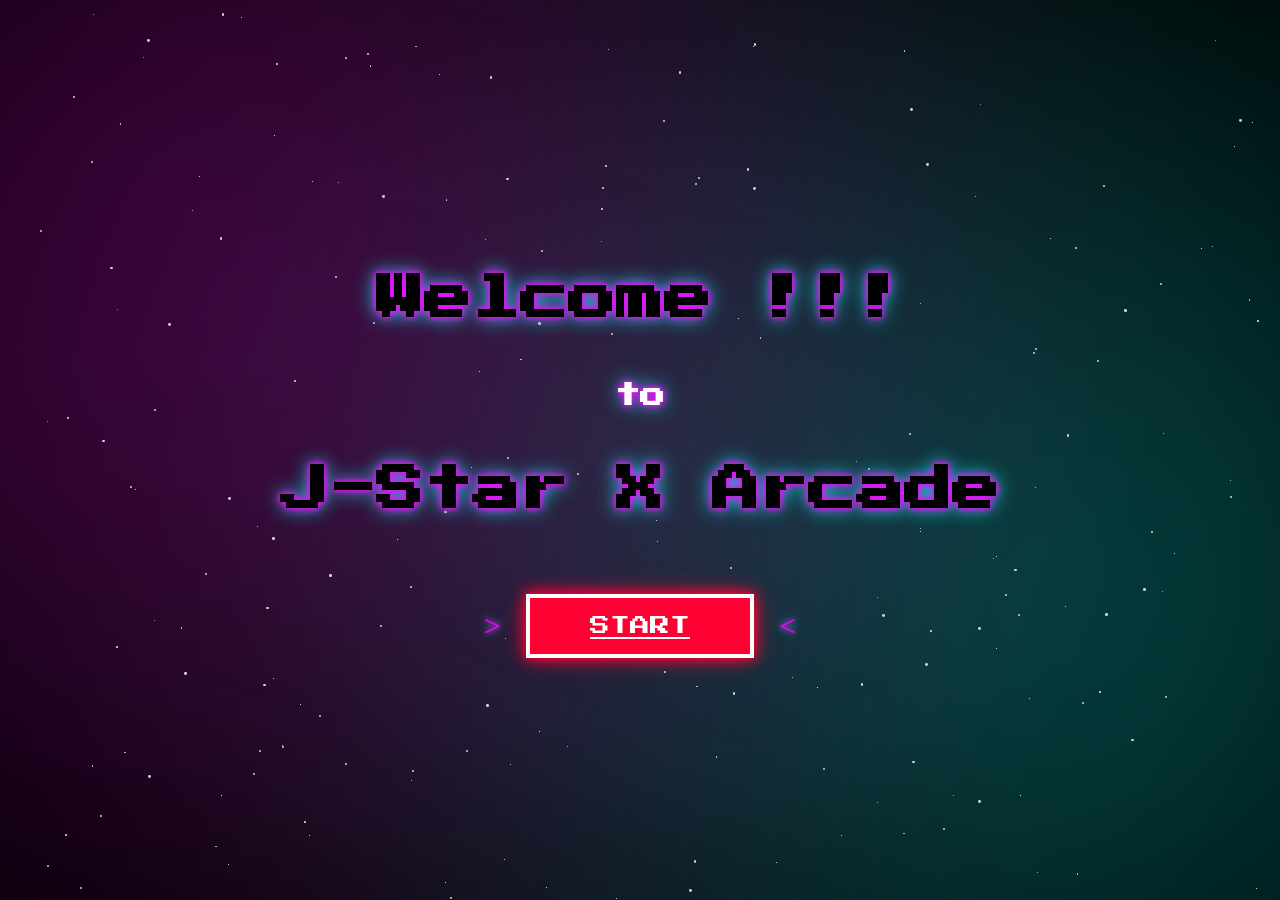
<file: index.html>
<!DOCTYPE html>
<html lang="en">
<head>
    <meta charset="UTF-8">
    <meta name="viewport" content="width=device-width, initial-scale=1.0">
    <title>Start</title>

    <link href="https://fonts.googleapis.com/css2?family=Press+Start+2P&display=swap" rel="stylesheet">
    <link rel="stylesheet" href="Aset/styling/background-style.css">
    <link rel="stylesheet" href="Aset/styling/start-style.css">
</head>

<body>
    <div class="stars"></div>
    <div class="shooting-star"></div>
    <div class="background-glow"></div>
    <div class="rocket"></div>

    <div class="rocket-wrapper">
        <svg class="rocket" viewBox="0 0 100 140">

            <!-- Body -->
            <defs>
                <linearGradient id="bodyGrad" x1="0%" y1="0%" x2="0%" y2="100%">
                    <stop offset="0%" stop-color="#ffffff"/>
                    <stop offset="100%" stop-color="#bdbdbd"/>
                </linearGradient>
            </defs>

            <path d="M50 5 
                    C75 25 75 75 50 115 
                    C25 75 25 25 50 5Z" 
                fill="url(#bodyGrad)"/>

            <!-- Window -->
            <circle cx="50" cy="45" r="10" fill="#00ffff" opacity="0.9"/>

            <!-- Fins -->
            <path d="M25 85 L5 110 L25 100 Z" fill="#ff0033"/>
            <path d="M75 85 L95 110 L75 100 Z" fill="#ff0033"/>

            <!-- Flame -->
            <g class="flame">
                <path d="M50 115 
                        C65 105 60 80 50 95 
                        C40 80 35 105 50 115Z" 
                    fill="#ff4500"/>
                <path d="M50 110 
                        C58 100 55 85 50 95 
                        C45 85 42 100 50 110Z" 
                    fill="#ffff00"/>
            </g>

        </svg>
    </div>
    

    <div class="start-container">
        <h1> Welcome !!!</h1>
        <h2> to </h2>
        <h1> J-Star X Arcade </h1>

        <div class="menu-item" onclick="startGame()">
            <span class="arrow left">&gt;</span>
            <a href="home.html" class="play-btn">START</a>
            <span class="arrow right">&lt;</span>
        </div>

    </div>
    

    <script src="Aset/script/background-script.js"></script>
    <script src="Aset/script/rocket.js"></script>
    <script>
        function startGame() {
        alert("Game Start!");
        window.location.href = "../Main/home.html";}    
    </script>

</body>
</html>
</file>
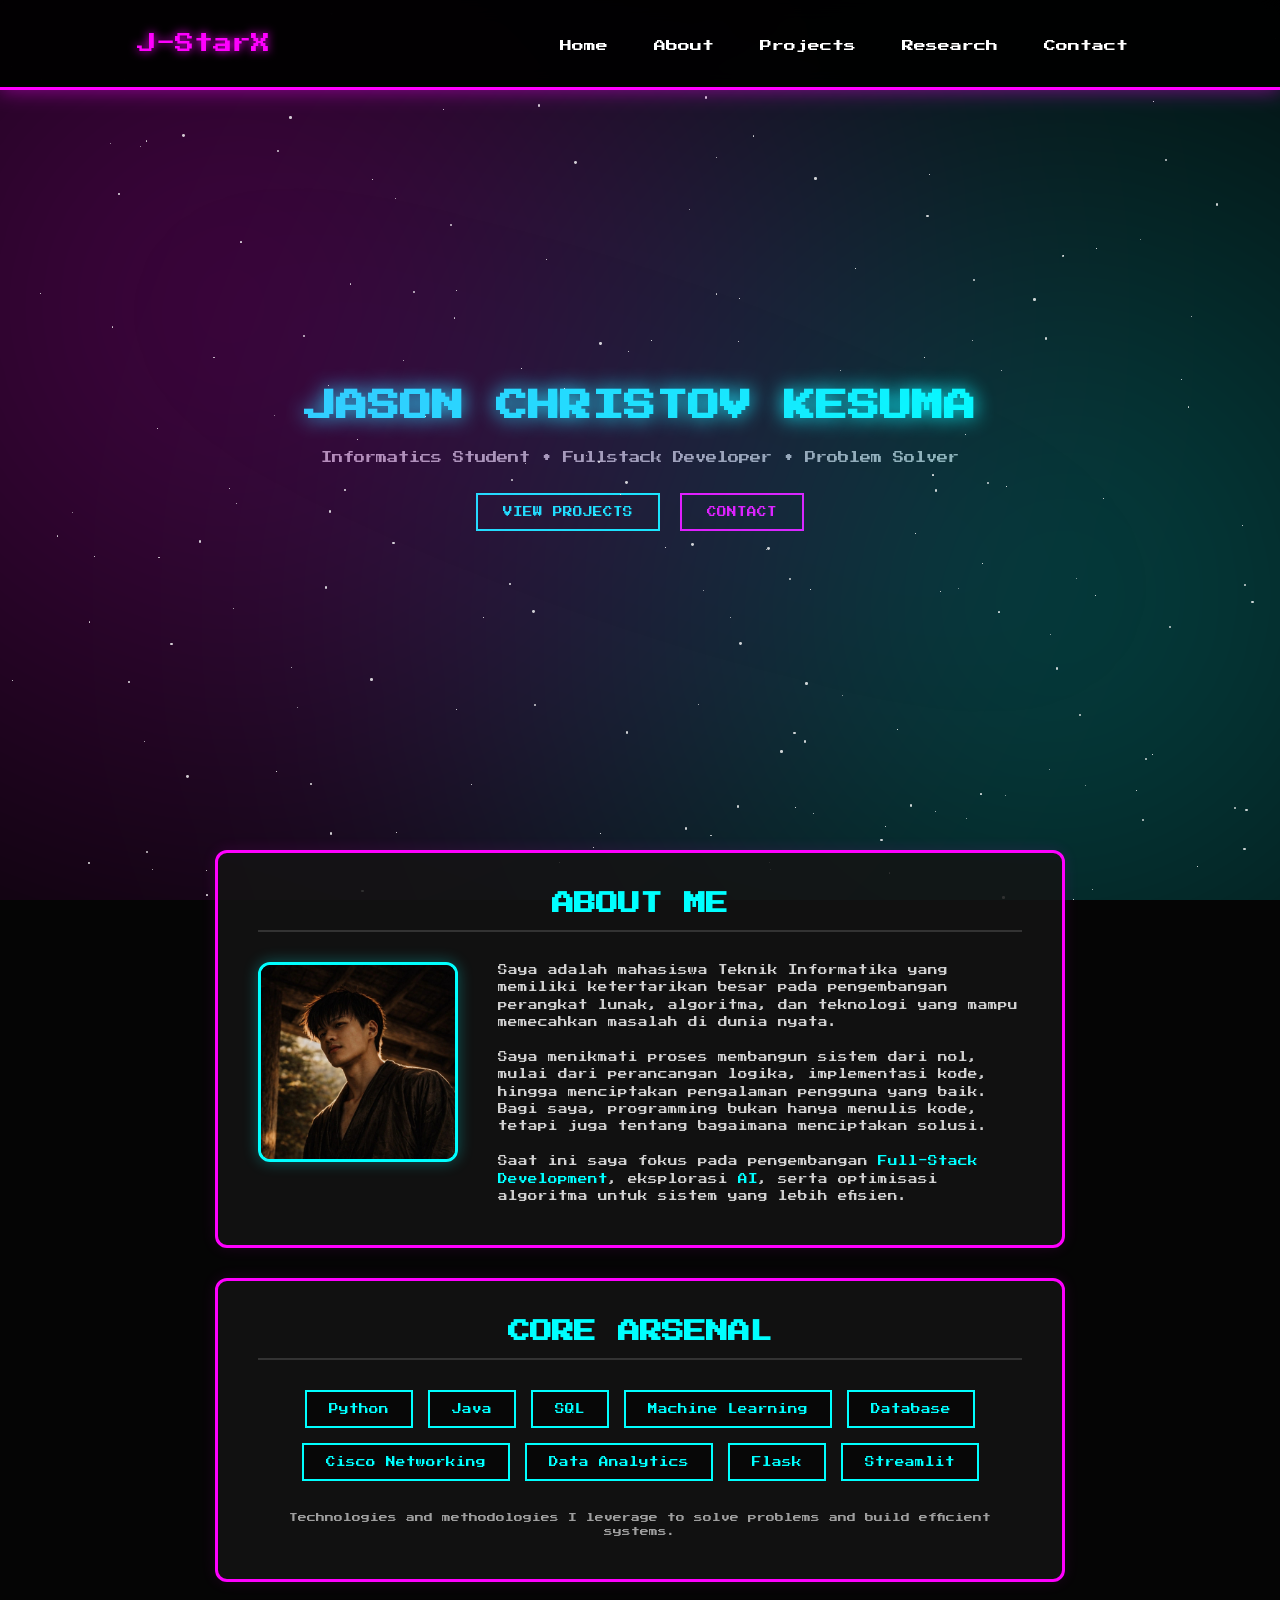
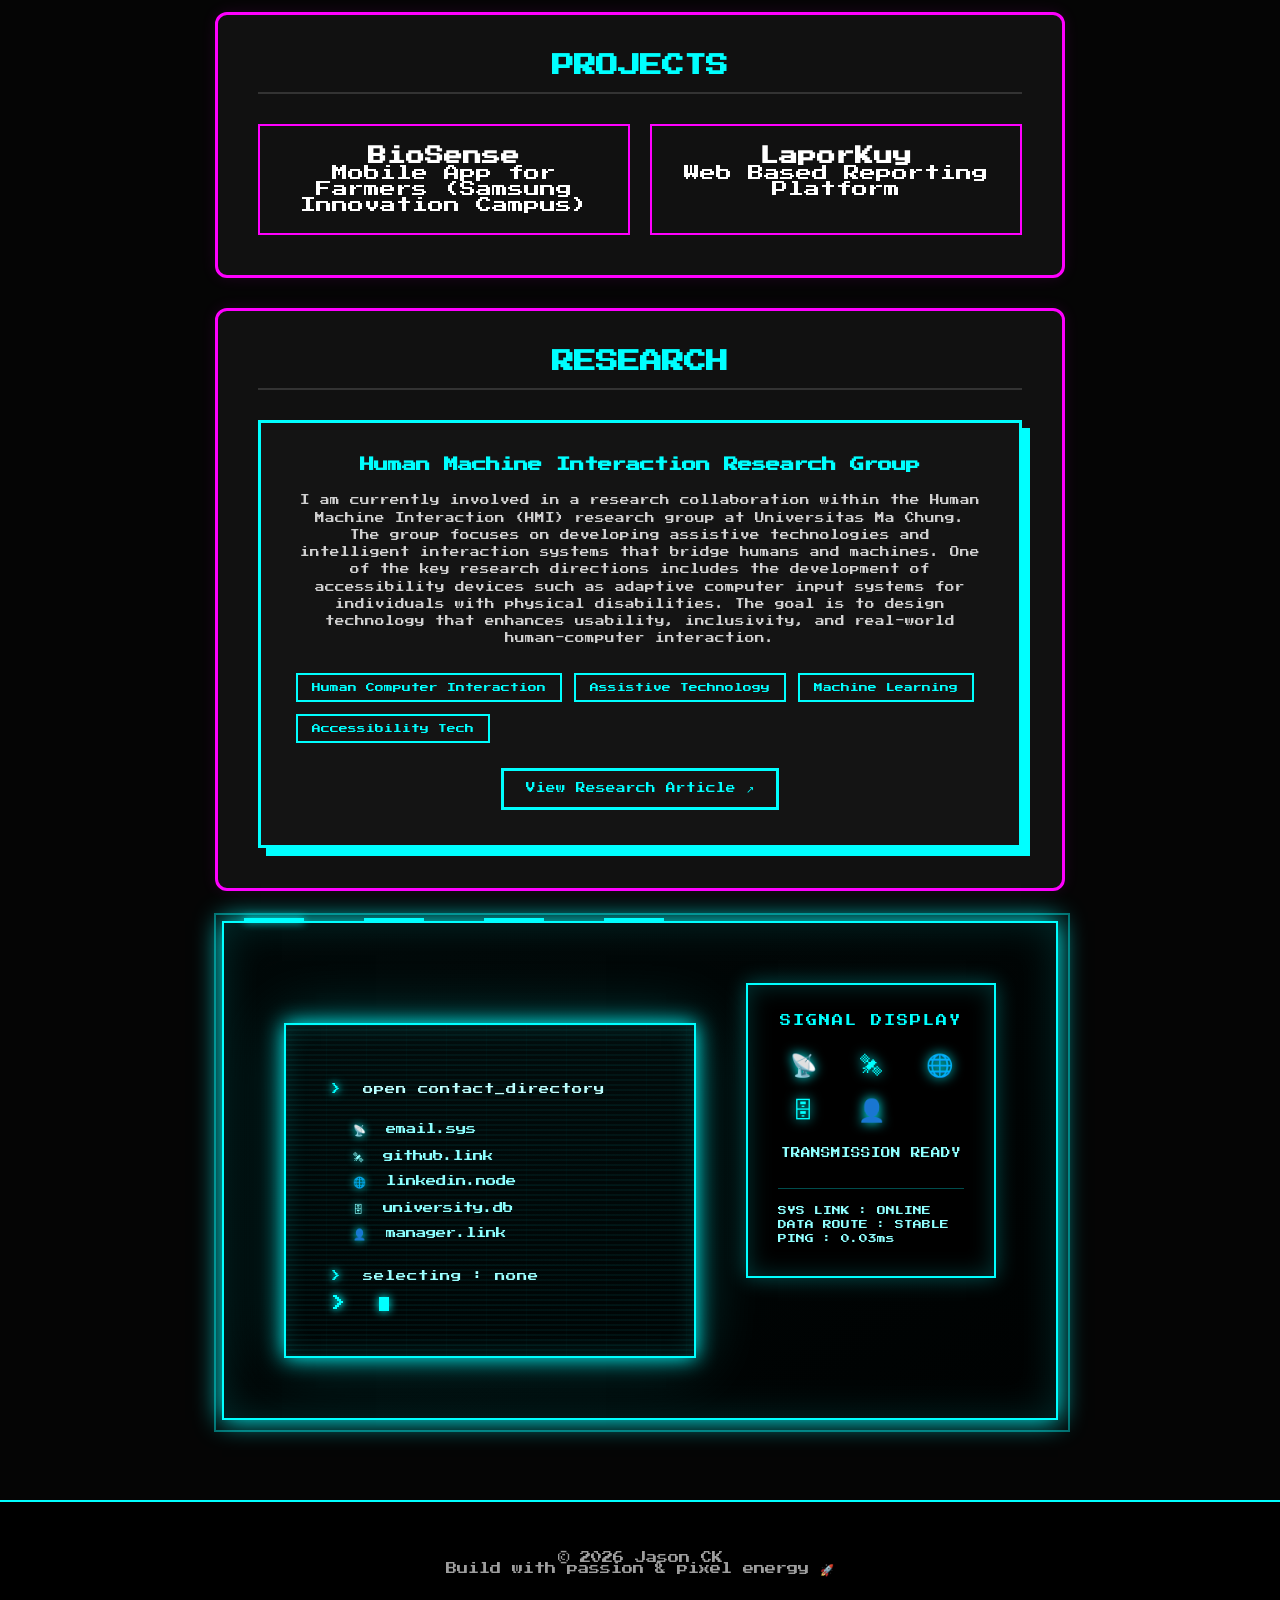
<file: home.html>
<!DOCTYPE html>
<html lang="en">
<head>
    <meta charset="UTF-8">
    <meta name="viewport" content="width=device-width, initial-scale=1.0">
    <title>Home | Jason CK</title>

    <link href="https://fonts.googleapis.com/css2?family=Press+Start+2P&display=swap" rel="stylesheet">
    <link rel="stylesheet" href="Aset/styling/background-style.css">
    <link rel="stylesheet" href="Aset/styling/home-style.css">
</head>

<body>
    <div class="stars"></div>
    <div class="shooting-star"></div>
    <div class="background-glow"></div>
    <div class="rocket"></div>

    <div class="rocket-wrapper">
        <svg class="rocket" viewBox="0 0 100 140">

            <!-- Body -->
            <defs>
                <linearGradient id="bodyGrad" x1="0%" y1="0%" x2="0%" y2="100%">
                    <stop offset="0%" stop-color="#ffffff"/>
                    <stop offset="100%" stop-color="#bdbdbd"/>
                </linearGradient>
            </defs>

            <path d="M50 5 
                    C75 25 75 75 50 115 
                    C25 75 25 25 50 5Z" 
                fill="url(#bodyGrad)"/>

            <!-- Window -->
            <circle cx="50" cy="45" r="10" fill="#00ffff" opacity="0.9"/>

            <!-- Fins -->
            <path d="M25 85 L5 110 L25 100 Z" fill="#ff0033"/>
            <path d="M75 85 L95 110 L75 100 Z" fill="#ff0033"/>

            <!-- Flame -->
            <g class="flame">
                <path d="M50 115 
                        C65 105 60 80 50 95 
                        C40 80 35 105 50 115Z" 
                    fill="#ff4500"/>
                <path d="M50 110 
                        C58 100 55 85 50 95 
                        C45 85 42 100 50 110Z" 
                    fill="#ffff00"/>
            </g>

        </svg>
    </div>

    <header class="navbar">
        <div class="logo">J-StarX</div> 

        <div class="menu-toggle">&#9776;</div>

        <nav class="nav-menu">
            <a href="#home">Home</a>
            <a href="#about">About</a>
            <a href="#projects">Projects</a>
            <a href="#research">Research</a>
            <a href="#contact">Contact</a>
        </nav>
    </header>

    <div class="main-container">

        <section id="home" class="hero-section">
            <h1 class="hero-title">JASON CHRISTOV KESUMA</h1>
            <p class="hero-role">
                Informatics Student • Fullstack Developer • Problem Solver
            </p>

            <div class="hero-buttons">
                <a href="#projects" class="hero-btn">VIEW PROJECTS</a>
                <a href="#contact" class="hero-btn secondary">CONTACT</a>
            </div>
        </section>

        <section id="about" class="section-box">
            <h1>ABOUT ME</h1>

            <div class="about-content">

                <div class="photo-wrapper">
                    <img src="Aset/JasonPic.jpeg" alt="Jason Christov Kesuma">
                </div>

                <div class="about-text">

                    <p>
                        Saya adalah mahasiswa Teknik Informatika yang memiliki
                        ketertarikan besar pada pengembangan perangkat lunak,
                        algoritma, dan teknologi yang mampu memecahkan masalah
                        di dunia nyata.
                    </p>

                    <p>
                        Saya menikmati proses membangun sistem dari nol,
                        mulai dari perancangan logika, implementasi kode,
                        hingga menciptakan pengalaman pengguna yang baik.
                        Bagi saya, programming bukan hanya menulis kode,
                        tetapi juga tentang bagaimana menciptakan solusi.
                    </p>

                    <p>
                        Saat ini saya fokus pada pengembangan
                        <span class="highlight">Full-Stack Development</span>,
                        eksplorasi <span class="highlight">AI</span>,
                        serta optimisasi algoritma untuk sistem yang lebih efisien.
                    </p>

                </div>

            </div>
        </section>

        <section id="skills" class="section-box">
            <h1>CORE ARSENAL</h1>

            <div class="skills-container">

                <div class="skill-tag">Python</div>

                <div class="skill-tag">Java</div>
                <div class="skill-tag">SQL</div>
                <div class="skill-tag">Machine Learning</div>
                <div class="skill-tag">Database</div>

                <div class="skill-tag">Cisco Networking</div>
                <div class="skill-tag">Data Analytics</div>
                <div class="skill-tag">Flask</div>
                <div class="skill-tag">Streamlit</div>

            </div>

            <p class="skills-desc">
            Technologies and methodologies I leverage to solve problems and build efficient systems.
            </p>
        </section>

        <section id="projects" class="section-box">
            <h1>PROJECTS</h1>
            <div class="project-grid">
                <div class="project-card">
                    <h3>BioSense</h3>
                    <p>Mobile App for Farmers (Samsung Innovation Campus)</p>
                </div>

                <div class="project-card">
                    <h3>LaporKuy</h3>
                    <p>Web Based Reporting Platform</p>
                </div>
            </div>
        </section>

        <section id="research" class="section-box">
            <h1>RESEARCH</h1>
            <div class="research-card">
                <h2>Human Machine Interaction Research Group</h2>
                <p>
                    I am currently involved in a research collaboration within the
                    Human Machine Interaction (HMI) research group at Universitas Ma Chung.
                    The group focuses on developing assistive technologies and intelligent
                    interaction systems that bridge humans and machines.

                    One of the key research directions includes the development of
                    accessibility devices such as adaptive computer input systems for
                    individuals with physical disabilities. The goal is to design
                    technology that enhances usability, inclusivity, and real-world
                    human-computer interaction.
                </p>
                <div class="research-tags">

                    <span>Human Computer Interaction</span>
                    <span>Assistive Technology</span>
                    <span>Machine Learning</span>
                    <span>Accessibility Tech</span>
                </div>
                <a href="https://machung.ac.id/ma-chung-di-media/siap-hilirisasi-pusat-studi-hmi-universitas-ma-chung-terus-kembangkan-mouse-difabel/"
                target="_blank"
                class="research-btn">
                View Research Article ↗
                </a>
            </div>

            </section>

       <section class="contact-section">
            <!-- TERMINAL BOX (kode kamu) -->

            <div class="terminal-box">

            <p class="terminal-line"><span class="prompt">></span> open contact_directory</p>

            <div class="terminal-files">

            <a href="mailto:jasonck@student.ac.id" class="terminal-item" data-name="email.sys">
            <span class="file-icon">📡</span> email.sys
            </a>

            <a href="https://github.com/JasonCK897" target="_blank" class="terminal-item" data-name="github.link">
            <span class="file-icon">🛰</span> github.link
            </a>

            <a href="https://www.linkedin.com/in/jason-christov-kesuma-a2a19a36b/" target="_blank" class="terminal-item" data-name="linkedin.node">
            <span class="file-icon">🌐</span> linkedin.node
            </a>

            <a href="https://machung.ac.id/" target="_blank" class="terminal-item" data-name="university.db">
            <span class="file-icon">🗄</span> university.db
            </a>

            <a href="https://lockey-irawan.github.io/" target="_blank" class="terminal-item" data-name="manager.link">
            <span class="file-icon">👤</span> manager.link
            </a>

            </div>

            <p class="terminal-line status-line">
            <span class="prompt">></span> selecting : <span id="active-file">none</span>
            </p>

            <p class="cursor-line">
            <span class="prompt">></span> <span class="cursor"></span>
            </p>

            </div>


            <!-- PANEL DISPLAY KANAN -->

            <div class="contact-display">

                <div class="display-title">SIGNAL DISPLAY</div>

                <div class="display-icons">

                <div class="signal-icon">📡</div>
                <div class="signal-icon">🛰</div>
                <div class="signal-icon">🌐</div>
                <div class="signal-icon">🗄</div>
                <div class="signal-icon">👤</div>

                </div>

                <div class="signal-status">
                TRANSMISSION READY
                </div>

                <div class="system-status">
                    <p>SYS LINK : ONLINE</p>
                    <p>DATA ROUTE : STABLE</p>
                    <p>PING : 0.03ms</p>

                </div>

            </div>

        </section>

    </div>

    <footer class="footer">
        <p>© 2026 Jason CK</p>
        <p>Build with passion & pixel energy 🚀</p>
    </footer>

    <script src="Aset/script/background-script.js"></script>
    <script src="Aset/script/rocket.js"></script>
    <script src="Aset/script/home.js"></script>
</body>
</html>
</file>
<file: Aset/styling/background-style.css>
body {
    margin: 0;
    padding: 0;
    background: radial-gradient(circle at center, #111, #000);
}

/* ========================= */
/* ===== BACKGROUND ONLY ==== */
/* ========================= */
.stars {
    position: fixed;
    top: 0;
    left: 0;
    width: 100vw;
    height: 100vh;
    pointer-events: none; 
    z-index: 1;   
    pointer-events: none;
}
.star {
    position: absolute;
    background: white;
    border-radius: 50%;
    opacity: 0.8;
    animation: twinkle 2s infinite alternate;
}

@keyframes twinkle {
    from { opacity: 0.3; }
    to { opacity: 1; }
}

/* Shooting star */
.shooting-star {
    position: fixed;
    width: 120px;   /* panjang ekor */
    height: 3px;    /* tebal garis */
    background: linear-gradient(to left, white, transparent);
    transform-origin: left center;
    opacity: 0;
    pointer-events: none;
    z-index: 0;
    filter: drop-shadow(0 0 6px white);
}

/* ========================= */
/* ===== GLOBAL GLOW ======= */
/* ========================= */

.background-glow {
    position: fixed;
    inset: 0;
    z-index: 0;
    pointer-events: none;
    overflow: hidden;
}

.background-glow::before {
    content: "";
    position: absolute;
    width: 160%;
    height: 160%;
    top: -30%;
    left: -30%;
    background:
        radial-gradient(circle at 30% 40%, rgba(255, 0, 255, 0.25), transparent 50%),
        radial-gradient(circle at 70% 60%, rgba(0, 255, 255, 0.25), transparent 50%);
    filter: blur(120px);
    animation: rotateGlow 80s linear infinite;
}

@keyframes rotateGlow {
    from { transform: rotate(0deg); }
    to { transform: rotate(360deg); }
}

.rocket-wrapper {
    position: fixed;
    width: 80px;
    z-index: 1;
    pointer-events: none;
}

.rocket {
    width: 100%;
    filter: drop-shadow(0 0 10px #00ffff)
            drop-shadow(0 0 20px #ff00ff);
}


.flame {
    transform-origin: top center;
    animation: flameFlicker 0.15s infinite alternate;
}

@keyframes flameFlicker {
    0% { transform: scaleY(1); opacity: 0.9; }
    100% { transform: scaleY(1.3); opacity: 1; }
}
</file>
<file: Aset/styling/start-style.css>
/* ========================= */
/* ===== ASSET KATA KATA ==== */
/* ========================= */

/* Title glow */
h1, h2 {
    text-align: center;
    position: relative;
    z-index: 1;
}

h1 {
    font-family: 'Press Start 2P', cursive;
    font-size: clamp(28px, 5vw, 48px);
    margin-bottom: 20px;
    text-shadow: 
        0 0 5px #ff00ff,
        0 0 10px #ff00ff,
        0 0 20px #00ffff;
}

h2 {
    font-family: 'Press Start 2P', cursive;
    font-size: clamp(25px, 3vw, 20px);
    margin-bottom: 5px;
    color: white;
    text-shadow: 
        0 0 5px #ff00ff,
        0 0 10px #ff00ff,
        0 0 20px #00ffff;
}

.start-container {
    min-height: 100vh;
    display: flex;
    flex-direction: column;
    justify-content: center; /* Tengah vertikal */
    align-items: center;     /* Tengah horizontal */
    text-align: center;
    gap: 20px;
    position: relative;
    z-index: 1;
}

.menu-item {
    display: flex;
    align-items: center;
    justify-content: center;
    gap: 25px;
    margin-top: 40px;
    cursor: pointer;
    position: relative;
    z-index: 1;
}

/* Hover effect */
.menu-item:hover .left {
    transform: translateX(15px);
}

.menu-item:hover .right {
    transform: translateX(-15px);
}

/* Optional: stronger glow on hover */
.menu-item:hover .arrow {
    color: #ffff00;
    text-shadow: 0 0 10px #ffff00, 0 0 20px #ff0000;
}

/* Arcade Button */
.play-btn {
    font-family: 'Press Start 2P', cursive;
    font-size: clamp(14px, 3vw, 20px);
    padding: 18px 60px;
    background: #ff0033;
    border: 4px solid white;
    color: white;
    cursor: pointer;
    box-shadow: 
        0 0 10px #ff0033,
        0 0 20px #ff0033;
    transition: 
        background 0.3s ease,
        color 0.3s ease,
        box-shadow 0.3s ease,
        transform 0.2s ease;
    position: relative;
    z-index: 1;
}

.play-btn:hover {
    background: #00ffff;
    color: black;
    box-shadow:
        0 0 15px #00ffff,
        0 0 35px #00ffff,
        0 0 60px #00ffff;
    transform: scale(1.08);
}

.play-btn:active {
    transform: scale(0.95);
    box-shadow:
        0 0 10px #ffff00,
        0 0 20px #ffff00;
}


/* Arrow Style */
.arrow {
    font-size: 30px;
    color: #ff00ff;
    text-shadow: 0 0 5px #ff00ff, 0 0 10px #00ffff;
    align-items: center;
    transition: 0.3s;
}

/* Idle animation */
.left {
    animation: idleLeft 1s infinite alternate;
}

.right {
    animation: idleRight 1s infinite alternate;
}

@keyframes idleLeft {
    from { transform: translateX(-5px); }
    to { transform: translateX(5px); }
}

@keyframes idleRight {
    from { transform: translateX(5px); }
    to { transform: translateX(-5px); }
}
</file>
<file: Aset/styling/home-style.css>
/* =========================================
RESET & BASE STYLES
========================================= */

*{
margin:0;
padding:0;
box-sizing:border-box;
}

html,body{
width:100%;
min-height:100vh;
font-family:'Press Start 2P', cursive;
background:#050505;
color:white;
overflow-x:hidden;
scroll-behavior:smooth;
}


/* =========================================
NAVBAR
========================================= */

.navbar{
display:flex;
position:fixed;
top:0;
left:0;
width:100%;
height:90px;
background:rgba(0,0,0,0.95);
backdrop-filter:blur(10px);
border-bottom:3px solid #ff00ff;
box-shadow:0 0 20px rgba(255,0,255,0.5);
justify-content:space-around;
align-items:center;
z-index:1000;
}

.navbar.scrolled{
background:black;
box-shadow:0 0 25px #ff00ff;
}

.logo{
font-size:1.2rem;
color:#ff00ff;
text-shadow:0 0 10px #ff00ff;
}

.menu-toggle{
display:none;
font-size:1.8rem;
cursor:pointer;
color:#ff00ff;
}

.nav-menu a{
color:white;
text-decoration:none;
font-size:0.75rem;
margin:0 15px;
transition:0.3s;
}

.nav-menu a:hover{
color:#00ffff;
text-shadow:0 0 10px #00ffff;
}


/* =========================================
MAIN CONTAINER
========================================= */

.main-container{
width:100%;
padding:100px 20px 80px;
display:flex;
flex-direction:column;
align-items:center;
gap:30px;
}


/* =========================================
SECTION BOX
========================================= */

.section-box{
width:100%;
max-width:850px;
background:rgba(20,20,20,0.85);
border:3px solid #ff00ff;
padding:40px;
border-radius:12px;
box-shadow:0 0 15px rgba(255,0,255,0.1);
scroll-margin-top:110px;
text-align:center;
z-index:1;

opacity:0;
transform:translateY(40px);
transition:all 0.8s ease;
}

.section-box.show{
opacity:1;
transform:translateY(0);
}

.section-box h1{
font-size:1.4rem;
color:#00ffff;
text-transform:uppercase;
border-bottom:2px solid #333;
padding-bottom:15px;
margin-bottom:30px;
}


/* =========================================
HERO SECTION
========================================= */

.hero-section{
height:80vh;
display:flex;
flex-direction:column;
justify-content:center;
align-items:center;
text-align:center;
gap:30px;
}

.hero-title{
font-size:2rem;
color:#00ffff;
text-shadow:0 0 20px #00ffff;
}

.hero-role{
font-size:0.7rem;
color:#aaa;
}

.hero-buttons{
display:flex;
gap:20px;
}

.hero-btn{
padding:12px 25px;
border:2px solid #00ffff;
color:#00ffff;
text-decoration:none;
font-size:0.6rem;
transition:0.3s;
}

.hero-btn:hover{
background:#00ffff;
color:black;
}

.hero-btn.secondary{
border-color:#ff00ff;
color:#ff00ff;
}

.hero-btn.secondary:hover{
background:#ff00ff;
color:black;
}
/* =========================================
ABOUT
========================================= */

.about-content{
display:flex;
gap:40px;
align-items:flex-start;
}

#about img{
width:200px;
height:200px;
object-fit:cover;
border:3px solid #00ffff;
border-radius:12px;
box-shadow:0 0 15px rgba(0,255,255,0.3);
}

.about-text{
display:flex;
flex-direction:column;
gap:18px;
text-align:left;
}

.about-text p{
font-size:0.6rem;
line-height:1.8;
color:#d0d0d0;
}

.highlight{
color:#00ffff;
}


/* =========================================
SKILLS
========================================= */
.skills-container{
margin-top:30px;
display:flex;
flex-wrap:wrap;
justify-content:center;
gap:15px;
}
.skill-tag{
padding:12px 22px;
border:2px solid #00ffff;
font-size:0.6rem;
color:#00ffff;
background:rgba(0,0,0,0.6);
transition:0.3s;
}
.skill-tag:hover{
transform:translateY(-5px);
background:#00ffff;
color:black;
box-shadow:0 0 12px #00ffff;
}
.skills-desc{
margin-top:30px;
font-size:0.55rem;
color:#9e9e9e;
line-height:1.6;
}

/* =========================================
PROJECTS
========================================= */
.project-grid{
display:grid;
grid-template-columns:repeat(auto-fit,minmax(250px,1fr));
gap:20px;
}
.project-card{
padding:20px;
border:2px solid #ff00ff;
background:#111;
transition:0.3s;
}
.project-card:hover{
transform:translateY(-10px);
box-shadow:0 0 20px #ff00ff;
}

/* =========================================
RESEARCH
========================================= */
.research-card{
margin-top:30px;
padding:35px;
border:3px solid #00ffff;
background:rgba(20,20,20,0.85);
box-shadow:8px 8px 0px #00ffff;
}
.research-card h2{
font-size:0.9rem;
color:#00ffff;
margin-bottom:20px;
}
.research-card p{
font-size:0.6rem;
line-height:1.8;
color:#d0d0d0;
margin-bottom:25px;
}
.research-tags{
display:flex;
flex-wrap:wrap;
gap:12px;
margin-bottom:25px;
}
.research-tags span{
padding:8px 14px;
border:2px solid #00ffff;
font-size:0.55rem;
color:#00ffff;
}
.research-btn{
display:inline-block;
padding:12px 22px;
border:3px solid #00ffff;
color:#00ffff;
text-decoration:none;
font-size:0.6rem;
transition:0.3s;
}
.research-btn:hover{
background:#00ffff;
color:black;
box-shadow:0 0 10px #00ffff;
}

/* =========================================
SPACESHIP CONTACT TERMINAL
========================================= */

.contact-section .terminal-box{

background:linear-gradient(
180deg,
#020b0b 0%, 
#000505 100%
);

border:2px solid #00ffff;
width:412px;
padding:45px;
margin-top:40px;
position:relative;
flex-shrink:0;

font-family:'Press Start 2P', monospace;

box-shadow:
0 0 20px #00ffff,
0 0 60px rgba(0,255,255,0.25),
inset 0 0 25px rgba(0,255,255,0.15);

overflow:hidden;

}


/* =========================================
HOLOGRAPHIC GRID
========================================= */

.contact-section .terminal-box::before{

content:"";

position:absolute;

top:0;
left:0;

width:100%;
height:100%;

background-image:
linear-gradient(rgba(0,255,255,0.06) 1px, transparent 1px),
linear-gradient(90deg, rgba(0,255,255,0.06) 1px, transparent 1px);

background-size:40px 40px;

pointer-events:none;

opacity:0.35;

}


/* =========================================
SCANLINE MONITOR EFFECT
========================================= */

.contact-section .terminal-box::after{

content:"";

position:absolute;

top:0;
left:0;

width:100%;
height:100%;

background: repeating-linear-gradient(
0deg,
rgba(0,255,255,0.05),
rgba(0,255,255,0.05) 2px,
transparent 2px,
transparent 5px
);

pointer-events:none;

}


/* =========================================
TERMINAL TEXT LINES
========================================= */

.terminal-line{

font-size:0.65rem;

color:#bfffff;

margin:14px 0;

letter-spacing:1px;

}


/* =========================================
PROMPT
========================================= */

.prompt{

color:#00ffff;

margin-right:10px;

text-shadow:
0 0 6px #00ffff,
0 0 12px #00ffff;

}


/* =========================================
FILES DIRECTORY
========================================= */

.terminal-files{

margin:30px 0;

display:flex;

flex-direction:column;

gap:14px;

}


/* =========================================
FILE ITEMS (LINKS)
========================================= */

.terminal-item{

font-size:0.65rem;

color:#8fffff;

padding-left:22px;

position:relative;

text-decoration:none;

transition:0.3s;

display:block;

cursor:pointer;

}


/* hover glow */

.terminal-item:hover{

color:#00ffff;

text-shadow:0 0 8px #00ffff;

}


/* =========================================
ACTIVE FILE SELECTION
========================================= */

.terminal-item.active{

color:#00ffff;

text-shadow:
0 0 6px #00ffff,
0 0 12px #00ffff;

}


/* console arrow indicator */

.terminal-item.active::before{

content:">";

position:absolute;

left:0;

color:#00ffff;

}


/* =========================================
STATUS LINE
========================================= */

.status-line{

margin-top:20px;

color:#9fffff;

}


/* =========================================
CURSOR
========================================= */

.cursor{

display:inline-block;

width:10px;
height:14px;

background:#00ffff;

margin-left:6px;

box-shadow:0 0 10px #00ffff;

animation:contactBlink 1s steps(2) infinite;

}


/* =========================================
FILE ICON
========================================= */

.file-icon{

margin-right:10px;

filter:drop-shadow(0 0 4px #00ffff);

}


/* =========================================
SECTION FRAME (COCKPIT PANEL)
========================================= */

.contact-section{

border:2px solid #00ffff;
z-index: 2;

background:linear-gradient(
145deg,
#010808,
#000202
);

box-shadow:
0 0 25px #00ffff,
inset 0 0 40px rgba(0,255,255,0.15);

position:relative;

padding:60px;

display:flex;

gap:50px;

justify-content:center;

align-items:flex-start;

max-width:1000px;

margin:auto;

}


/* cockpit frame */

.contact-section::before{

content:"";

position:absolute;

top:-10px;
left:-10px;

width:calc(100% + 20px);
height:calc(100% + 20px);

border:2px solid rgba(0,255,255,0.4);

pointer-events:none;

}


/* cockpit corner lights */

.contact-section::after{

content:"";

position:absolute;

top:-5px;
left:20px;

width:60px;
height:4px;

background:#00ffff;

box-shadow:
0 0 8px #00ffff,
120px 0 #00ffff,
240px 0 #00ffff,
360px 0 #00ffff;

}


/* =========================================
RIGHT DISPLAY PANEL
========================================= */

.contact-display{

width:250px;
flex-shrink:0;

padding:30px;

border:2px solid #00ffff;

background:#000;

box-shadow:
0 0 20px rgba(0,255,255,0.3),
inset 0 0 25px rgba(0,255,255,0.2);

font-family:'Press Start 2P', monospace;

color:#00ffff;

}


/* display title */

.display-title{

font-size:0.7rem;

margin-bottom:25px;

text-align:center;

letter-spacing:2px;

}


/* icon grid */

.display-icons{

display:grid;

grid-template-columns:repeat(3,1fr);

gap:18px;

justify-items:center;

margin-bottom:25px;

}


.signal-icon{

font-size:22px;

filter:drop-shadow(0 0 6px #00ffff);

}


/* status text */

.signal-status{

font-size:0.6rem;

text-align:center;

color:#8fffff;

}

.system-status{

margin-top:30px;

font-size:0.55rem;

color:#8fffff;

border-top:1px solid rgba(0,255,255,0.3);

padding-top:15px;

line-height:1.6;

}


/* =========================================
CURSOR BLINK
========================================= */

@keyframes contactBlink{

0%{opacity:1;}
50%{opacity:0;}
100%{opacity:1;}

}

/* =========================================
FOOTER
========================================= */

.footer{
width:100%;
background:#000;
border-top:2px solid #00ffff;
padding:50px 20px;
text-align:center;
font-size:0.7rem;
color:#9e9e9e;
}

/* =========================================
RESPONSIVE
========================================= */
@media (max-width:768px){

.menu-toggle{
display:block;
}

.nav-menu{
position:absolute;
top:90px;
left:0;
width:100%;
background:rgba(0,0,0,0.95);
flex-direction:column;
align-items:center;
display:none;
padding:20px 0;
gap:15px;
}

.nav-menu.active{
display:flex;
}

.nav-menu a{
font-size:0.8rem;
}

.main-container{
padding:100px 15px 50px;
}

.about-content{
flex-direction:column;
align-items:center;
text-align:center;
}

.section-box{
padding:25px;
}

}
</file>
